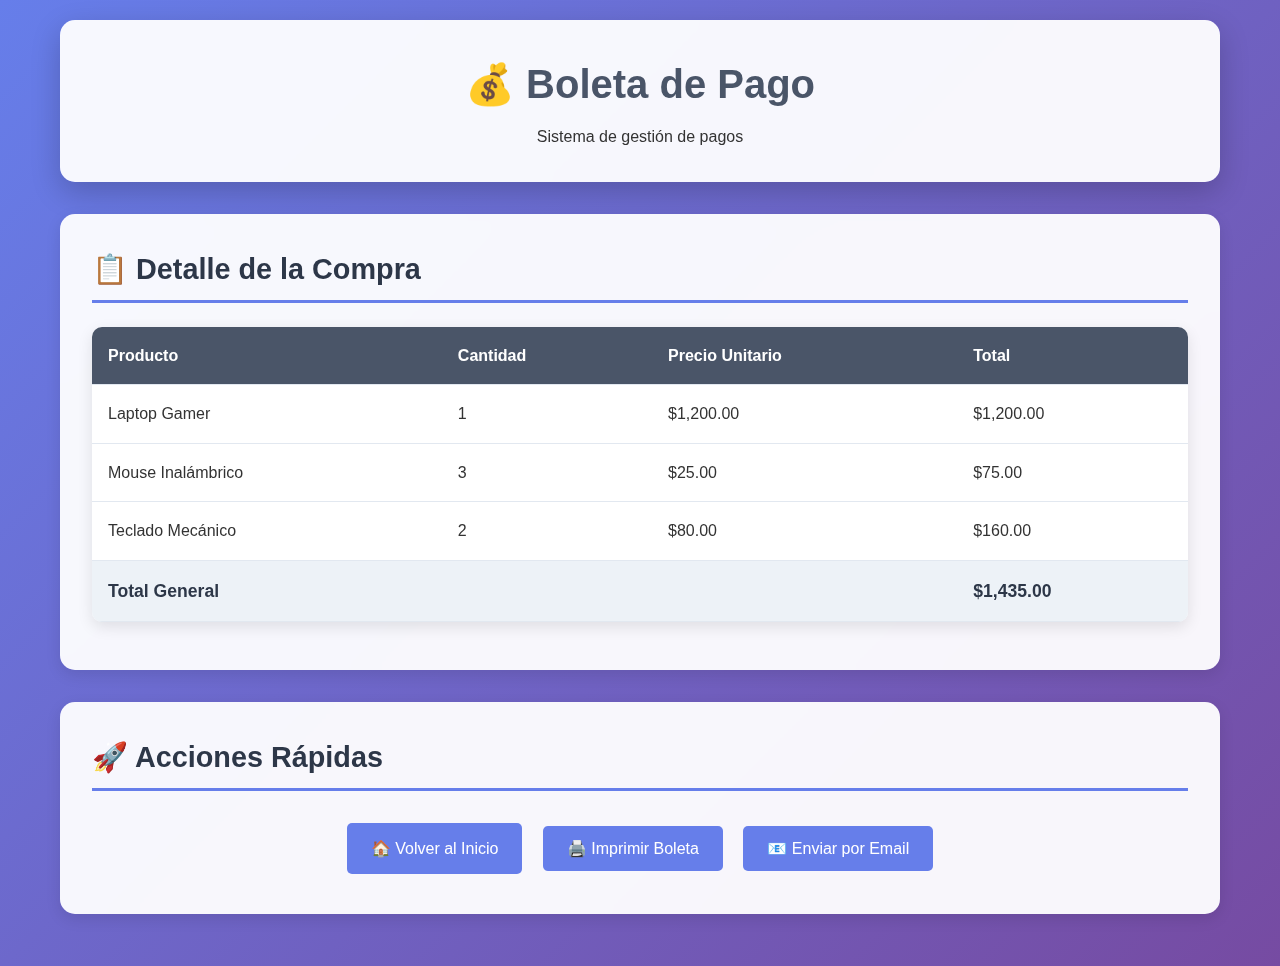
<file: cuenta.html>
<!DOCTYPE html>
<html lang="es">
<head>
    <meta charset="UTF-8">
    <meta name="viewport" content="width=device-width, initial-scale=1.0">
    <title>Boleta de Pago - Laboratorio 04</title>
    <link rel="stylesheet" href="styles.css">
</head>
<body>
    <div class="container">
        <header>
            <h1>💰 Boleta de Pago</h1>
            <p>Sistema de gestión de pagos</p>
        </header>

        <section>
            <h2>📋 Detalle de la Compra</h2>
            <table>
                <thead>
                    <tr>
                        <th>Producto</th>
                        <th>Cantidad</th>
                        <th>Precio Unitario</th>
                        <th>Total</th>
                    </tr>
                </thead>
                <tbody>
                    <tr>
                        <td>Laptop Gamer</td>
                        <td>1</td>
                        <td>$1,200.00</td>
                        <td>$1,200.00</td>
                    </tr>
                    <tr>
                        <td>Mouse Inalámbrico</td>
                        <td>3</td>
                        <td>$25.00</td>
                        <td>$75.00</td>
                    </tr>
                    <tr>
                        <td>Teclado Mecánico</td>
                        <td>2</td>
                        <td>$80.00</td>
                        <td>$160.00</td>
                    </tr>
                    <tr class="total">
                        <td colspan="3"><strong>Total General</strong></td>
                        <td><strong>$1,435.00</strong></td>
                    </tr>
                </tbody>
            </table>
        </section>

        <section>
            <h2>🚀 Acciones Rápidas</h2>
            <div style="text-align: center;">
                <a href="index.html" class="btn">🏠 Volver al Inicio</a>
                <button class="btn" onclick="window.print()">🖨️ Imprimir Boleta</button>
                <button class="btn" onclick="alert('¡Boleta enviada por email!')">📧 Enviar por Email</button>
            </div>
        </section>
    </div>
</body>
</html>
</file>
<file: styles.css>
/* Reset y estilos generales */
* {
    margin: 0;
    padding: 0;
    box-sizing: border-box;
}

body {
    font-family: 'Segoe UI', Tahoma, Geneva, Verdana, sans-serif;
    line-height: 1.6;
    color: #333;
    background: linear-gradient(135deg, #667eea 0%, #764ba2 100%);
    min-height: 100vh;
}

.container {
    max-width: 1200px;
    margin: 0 auto;
    padding: 20px;
}

/* Header */
header {
    background: rgba(255, 255, 255, 0.95);
    backdrop-filter: blur(10px);
    padding: 2rem;
    border-radius: 15px;
    box-shadow: 0 10px 30px rgba(0, 0, 0, 0.2);
    margin-bottom: 2rem;
    text-align: center;
}

header h1 {
    color: #4a5568;
    font-size: 2.5rem;
    margin-bottom: 0.5rem;
}

/* Secciones */
section {
    background: rgba(255, 255, 255, 0.95);
    backdrop-filter: blur(10px);
    padding: 2rem;
    margin-bottom: 2rem;
    border-radius: 15px;
    box-shadow: 0 5px 15px rgba(0, 0, 0, 0.1);
    transition: transform 0.3s ease, box-shadow 0.3s ease;
}

section:hover {
    transform: translateY(-5px);
    box-shadow: 0 15px 30px rgba(0, 0, 0, 0.2);
}

section h2 {
    color: #2d3748;
    border-bottom: 3px solid #667eea;
    padding-bottom: 0.5rem;
    margin-bottom: 1.5rem;
    font-size: 1.8rem;
}

/* Listas mejoradas */
ul, ol {
    margin-left: 1.5rem;
}

ul li, ol li {
    margin-bottom: 0.5rem;
    padding: 0.5rem;
    background: #f7fafc;
    border-left: 4px solid #667eea;
    border-radius: 0 5px 5px 0;
}

ul li:hover, ol li:hover {
    background: #edf2f7;
    transform: translateX(5px);
    transition: all 0.3s ease;
}

/* Lista anidada */
ul ul, ol ol {
    margin-top: 0.5rem;
    margin-left: 1rem;
}

ul ul li, ol ol li {
    background: #fff;
    border-left-color: #a0aec0;
}

/* Enlaces mejorados */
.enlaces-container {
    display: grid;
    grid-template-columns: repeat(auto-fit, minmax(250px, 1fr));
    gap: 1rem;
    margin-top: 1rem;
}

.enlace-card {
    background: #f7fafc;
    padding: 1rem;
    border-radius: 10px;
    text-align: center;
    transition: all 0.3s ease;
    border: 2px solid transparent;
}

.enlace-card:hover {
    background: #fff;
    border-color: #667eea;
    transform: translateY(-3px);
}

.enlace-card a {
    text-decoration: none;
    color: #2d3748;
    font-weight: 600;
    display: block;
}

.enlace-card a:hover {
    color: #667eea;
}

/* Imagen con enlace */
.imagen-enlace {
    text-align: center;
    margin: 2rem 0;
}

.imagen-enlace a {
    display: inline-block;
    transition: transform 0.3s ease;
}

.imagen-enlace a:hover {
    transform: scale(1.05);
}

.imagen-enlace img {
    border-radius: 10px;
    box-shadow: 0 5px 15px rgba(0, 0, 0, 0.2);
}

/* Tabla mejorada */
table {
    width: 100%;
    border-collapse: collapse;
    margin: 1rem 0;
    background: white;
    border-radius: 10px;
    overflow: hidden;
    box-shadow: 0 5px 15px rgba(0, 0, 0, 0.1);
}

th, td {
    padding: 1rem;
    text-align: left;
    border-bottom: 1px solid #e2e8f0;
}

th {
    background: #4a5568;
    color: white;
    font-weight: 600;
}

tr:hover {
    background: #f7fafc;
}

.total {
    background: #edf2f7 !important;
    font-weight: bold;
}

.total td {
    font-size: 1.1rem;
    color: #2d3748;
}

/* Botones */
.btn {
    display: inline-block;
    background: #667eea;
    color: white;
    padding: 0.8rem 1.5rem;
    text-decoration: none;
    border-radius: 5px;
    transition: all 0.3s ease;
    border: none;
    cursor: pointer;
    font-size: 1rem;
    margin: 0.5rem;
}

.btn:hover {
    background: #5a67d8;
    transform: translateY(-2px);
}

/* Responsive */
@media (max-width: 768px) {
    .container {
        padding: 10px;
    }
    
    section {
        padding: 1rem;
    }
    
    header h1 {
        font-size: 2rem;
    }
    
    .enlaces-container {
        grid-template-columns: 1fr;
    }
}

/* Animaciones */
@keyframes fadeIn {
    from {
        opacity: 0;
        transform: translateY(20px);
    }
    to {
        opacity: 1;
        transform: translateY(0);
    }
}

section {
    animation: fadeIn 0.6s ease-out;
}
</file>
